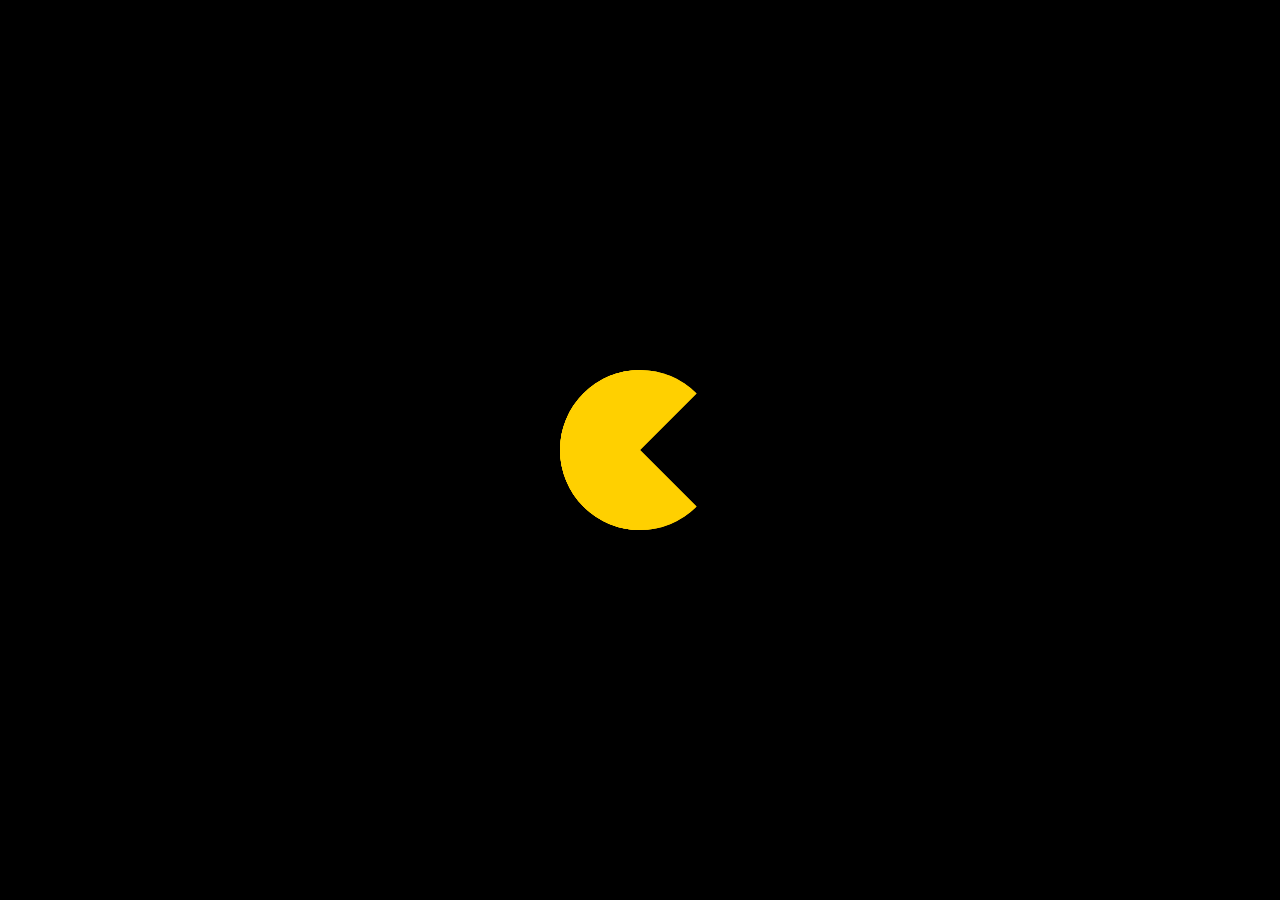
<file: index.html>
<!DOCTYPE html>
<html lang="ru">
<head>
	<meta charset="UTF-8">
	<meta http-equiv="X-UA-Compatible" content="IE=edge">
	<meta name="viewport" content="width=device-width, initial-scale=1.0">
	<title>Web program</title>
	<link rel="icon" type="image/x-icon" href="./img/logo.png">
	<link rel="stylesheet" href="css/style.css">
	<link rel="stylesheet" href="css/main.css">
</head>
<body>
	<head>
		<nav>
			<a href="/" class="logo"><img src="./img/logo.png" alt="logo"><span>Web-program</span></a>
			<button class="menu-burger">&#9776</button>
			<div class="nav-link">
				<a href="index.html">Home</a>
				<a href="pages/about.html">About us</a>
				<a href="pages/contacts.html">Contacts</a>
				<a href="pages/projects.html">Projects</a>
			</div>
		</nav>
	</head>
	<div class="preloader">
		<div class="pacman">
			<div></div>
			<div></div>
			<div></div>
		</div>
	</div>
	<div id="particles-js" class="particles"></div>
	<main>
			<div class="main">
		<section id="head">
			<h1>Добро пожаловать в мое портфолио!</h1>
			<p>Мы - группа начинающих разработчиков, которые страстно увлечены созданием уникальных и инновационных проектов. В нашем портфолио вы найдете разнообразные примеры наших работ, которые демонстрируют наши навыки и креативность в области разработки.</p>
		</section>
		<img class="he-img" src="./img/RobotHi.png" alt="Hi!-img">
	</main>
	<footer>
		<div class="avter">	&#169;Web program 2023</div>
	</footer>
	<script src="./js/particles.js"></script>
	<script src="./js/menu.js" defer></script>
	<script src="./js/main.js" defer></script>
</body>
</html>
</file>
<file: css/main.css>
.main {
	font-family: Arial, sans-serif;
  display: flex;
  flex-direction: column;
  align-items: center;
	flex-wrap: wrap;
	color: #fff;
	pointer-events: none;
}

#head {
  padding: 20px;
  width: 100%;
	text-align: center;
}

.he-img {
	width: 300px;
	height: 300px;
	animation: robotoJump 2s linear infinite;
}

@keyframes robotoJump {
	0%{
		transform: translateY(15%);
	}
	50% {
		transform: translateY(-7%) rotate(.7deg);
	}
	100% {
		transform: translateY(15%);
	}
}
</file>
<file: css/style.css>
@import url('preloader.css');
@import url('reset.css');
@import url('menu.css');

body {
	display: flex;
	flex-direction: column;
	background: rgb(2,0,36);
	background: linear-gradient(232deg, rgba(2,0,36,1) 0%, rgba(93,9,121,1) 49%, rgba(1,2,15,1) 99%);
	background-size: cover;
	background-repeat: no-repeat;
	min-width: 100vw;
	min-height: 100vh;
	overflow-x: hidden;
	color: white;
}
body * {
	z-index: 2;
}
.particles {
	position: fixed;
	width: 100%;
	height: 100%;
	top: 0;
	left: 0;
	z-index: 0;
}
header {
	width: 100vw;
	height: 80px;

}

main {
	padding: 3%;
	display: flex;
	align-items: center;
	justify-content: center;
	z-index: 1;
}

footer {
	width: 100vw;
	text-align: center;
	color: #fff;
	z-index: 5;
	margin-top: auto;
}
footer a {
	color: #3c53da;
}
footer a:hover {
	color: #d1d8ff;
}

@media (max-width: 800px) {
	.img-wrap {display: none;}
}
</file>
